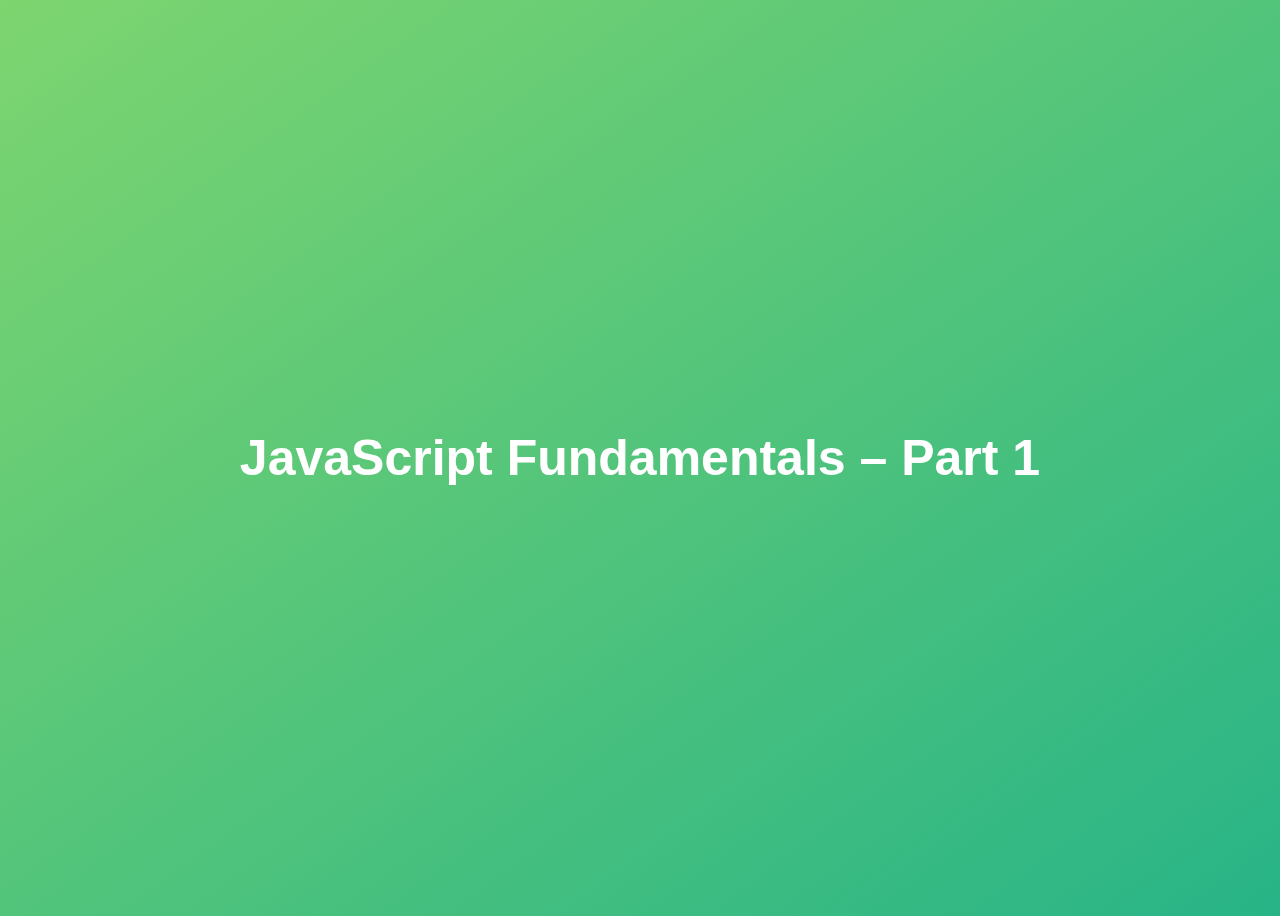
<file: complete-javascript-course-master/complete-javascript-course-master/01-Fundamentals-Part-1/final/index.html>
<!DOCTYPE html>
<html lang="en">
  <head>
    <meta charset="UTF-8" />
    <meta name="viewport" content="width=device-width, initial-scale=1.0" />
    <meta http-equiv="X-UA-Compatible" content="ie=edge" />
    <title>JavaScript Fundamentals – Part 1</title>
    <style>
      body {
        height: 100vh;
        display: flex;
        align-items: center;
        background: linear-gradient(to top left, #28b487, #7dd56f);
      }
      h1 {
        font-family: sans-serif;
        font-size: 50px;
        line-height: 1.3;
        width: 100%;
        padding: 30px;
        text-align: center;
        color: white;
      }
    </style>
  </head>
  <body>
    <h1>JavaScript Fundamentals – Part 1</h1>

    <script src="script.js"></script>
  </body>
</html>
</file>
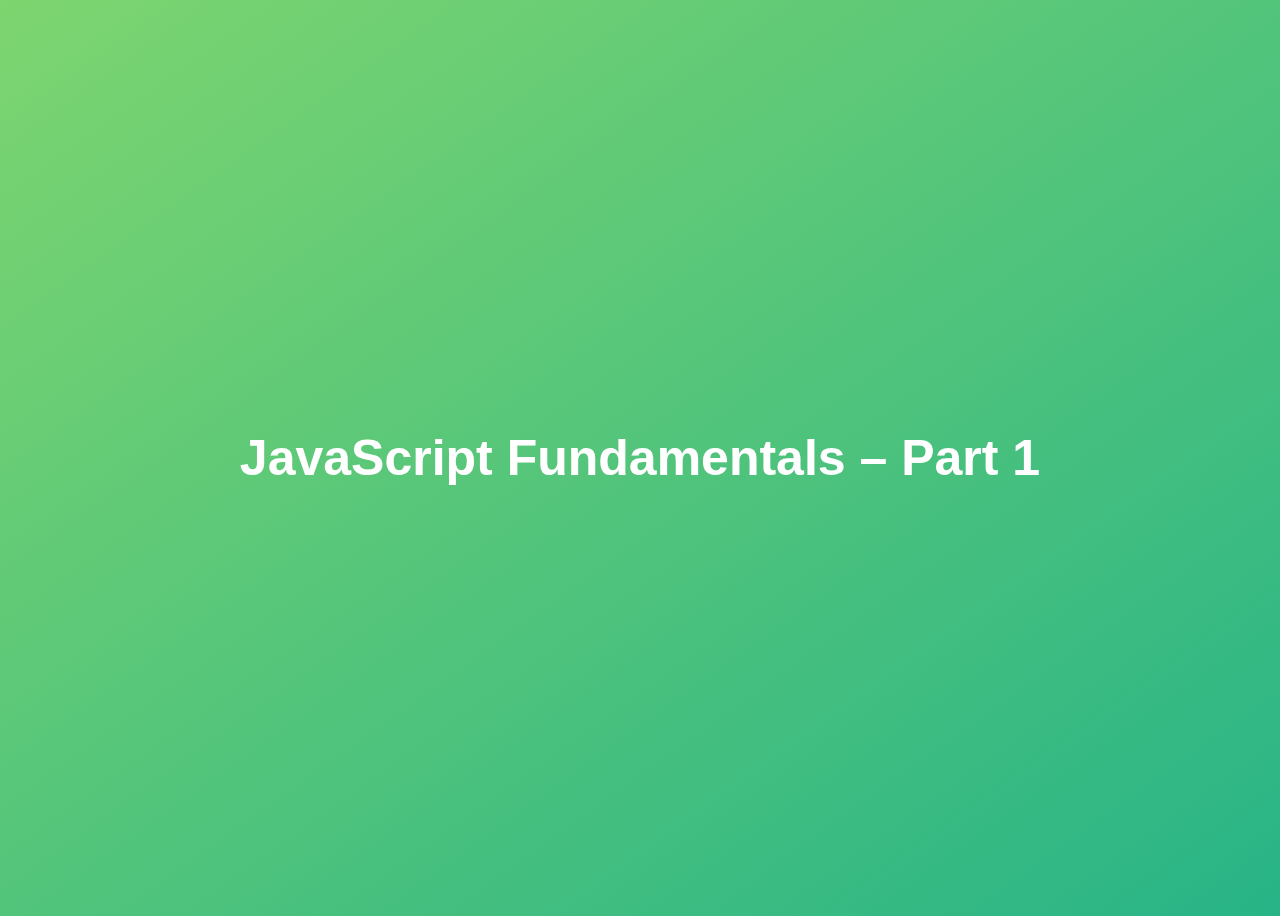
<file: complete-javascript-course-master/complete-javascript-course-master/01-Fundamentals-Part-1/starter/index.html>
<!DOCTYPE html>
<html lang="en">
  <head>
    <meta charset="UTF-8" />
    <meta name="viewport" content="width=device-width, initial-scale=1.0" />
    <meta http-equiv="X-UA-Compatible" content="ie=edge" />
    <title>JavaScript Fundamentals – Part 1</title>
    <style>
      body {
        height: 100vh;
        display: flex;
        align-items: center;
        background: linear-gradient(to top left, #28b487, #7dd56f);
      }
      h1 {
        font-family: sans-serif;
        font-size: 50px;
        line-height: 1.3;
        width: 100%;
        padding: 30px;
        text-align: center;
        color: white;
      }
    </style>
  <script src="./script.js"></script>
  <!-- <script src="./codechallenge1.js"></script> -->
  <!-- <script src="./codechallenge2.js"></script> -->
  <!-- <script src="./codechallenge3.js"></script> -->
  <script src="./codechallenge4.js"></script>
  </head>
  <body>
    <h1>JavaScript Fundamentals – Part 1</h1>
  </body>
</html>
</file>
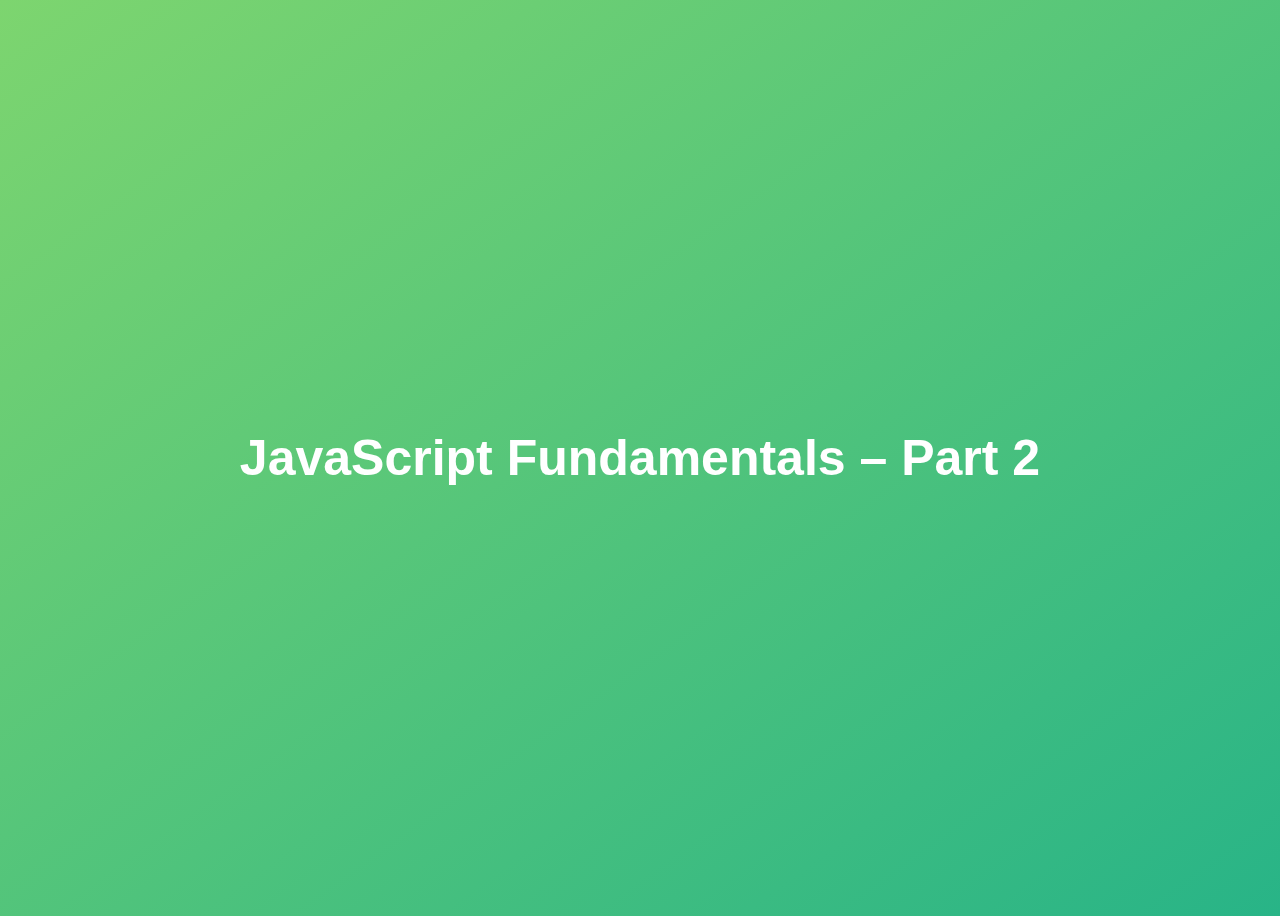
<file: complete-javascript-course-master/complete-javascript-course-master/02-Fundamentals-Part-2/final/index.html>
<!DOCTYPE html>
<html lang="en">
  <head>
    <meta charset="UTF-8" />
    <meta name="viewport" content="width=device-width, initial-scale=1.0" />
    <meta http-equiv="X-UA-Compatible" content="ie=edge" />
    <title>JavaScript Fundamentals – Part 2</title>
    <style>
      body {
        height: 100vh;
        display: flex;
        align-items: center;
        background: linear-gradient(to top left, #28b487, #7dd56f);
      }
      h1 {
        font-family: sans-serif;
        font-size: 50px;
        line-height: 1.3;
        width: 100%;
        padding: 30px;
        text-align: center;
        color: white;
      }
    </style>
  </head>
  <body>
    <h1>JavaScript Fundamentals – Part 2</h1>
    <script src="script.js"></script>
  </body>
</html>
</file>
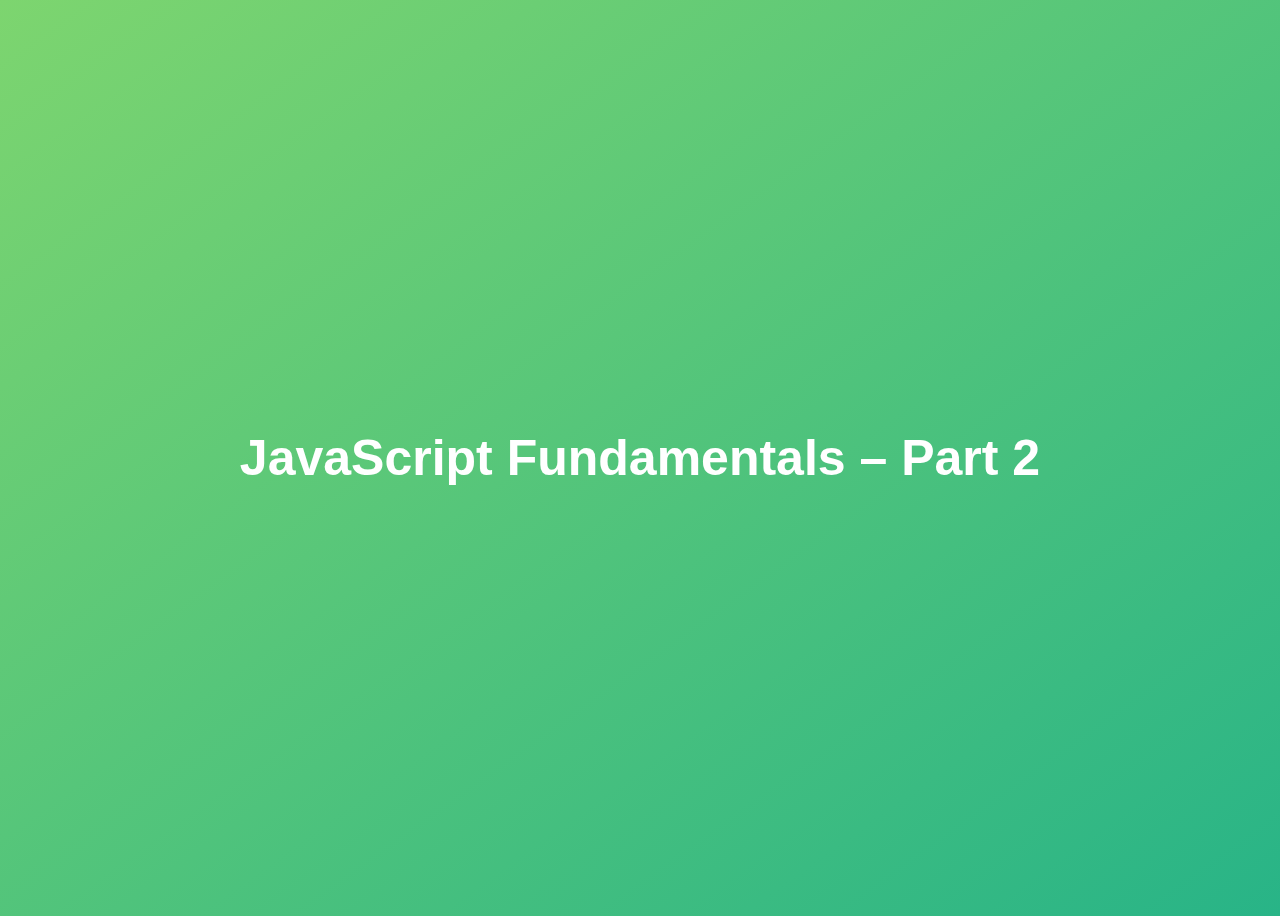
<file: complete-javascript-course-master/complete-javascript-course-master/02-Fundamentals-Part-2/starter/index.html>
<!DOCTYPE html>
<html lang="en">
  <head>
    <meta charset="UTF-8" />
    <meta name="viewport" content="width=device-width, initial-scale=1.0" />
    <meta http-equiv="X-UA-Compatible" content="ie=edge" />
    <title>JavaScript Fundamentals – Part 2</title>
    <style>
      body {
        height: 100vh;
        display: flex;
        align-items: center;
        background: linear-gradient(to top left, #28b487, #7dd56f);
      }
      h1 {
        font-family: sans-serif;
        font-size: 50px;
        line-height: 1.3;
        width: 100%;
        padding: 30px;
        text-align: center;
        color: white;
      }
    </style>
  </head>
  <body>
    <h1>JavaScript Fundamentals – Part 2</h1>
    <script src="script.js"></script>
    <!-- <script src="codingchallange 1.js"></script> -->
    <!-- <script src="codingchallange 2.js"></script> -->
    <!-- <script src="codingchallange 3.js"></script> -->
    <!-- <script src="codingchallange 4.js"></script> -->
  </body>
</html>
</file>
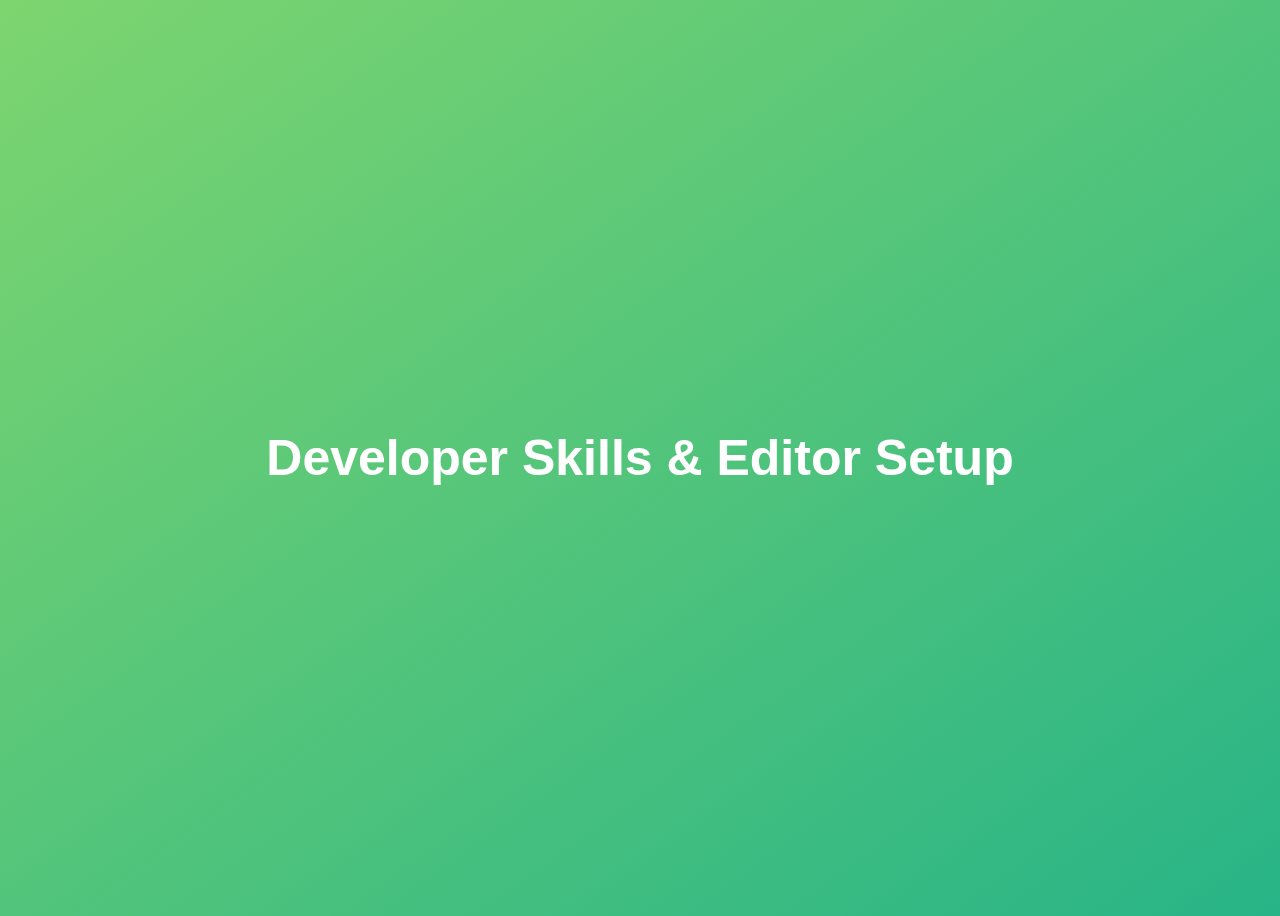
<file: complete-javascript-course-master/complete-javascript-course-master/03-Developer-Skills/final/index.html>
<!DOCTYPE html>
<html lang="en">
  <head>
    <meta charset="UTF-8" />
    <meta name="viewport" content="width=device-width, initial-scale=1.0" />
    <meta http-equiv="X-UA-Compatible" content="ie=edge" />
    <title>Developer Skills & Editor Setup</title>
    <style>
      body {
        height: 100vh;
        display: flex;
        align-items: center;
        background: linear-gradient(to top left, #28b487, #7dd56f);
      }
      h1 {
        font-family: sans-serif;
        font-size: 50px;
        line-height: 1.3;
        width: 100%;
        padding: 30px;
        text-align: center;
        color: white;
      }
    </style>
  </head>
  <body>
    <h1>Developer Skills & Editor Setup</h1>
    <script src="script.js"></script>
  </body>
</html>
</file>
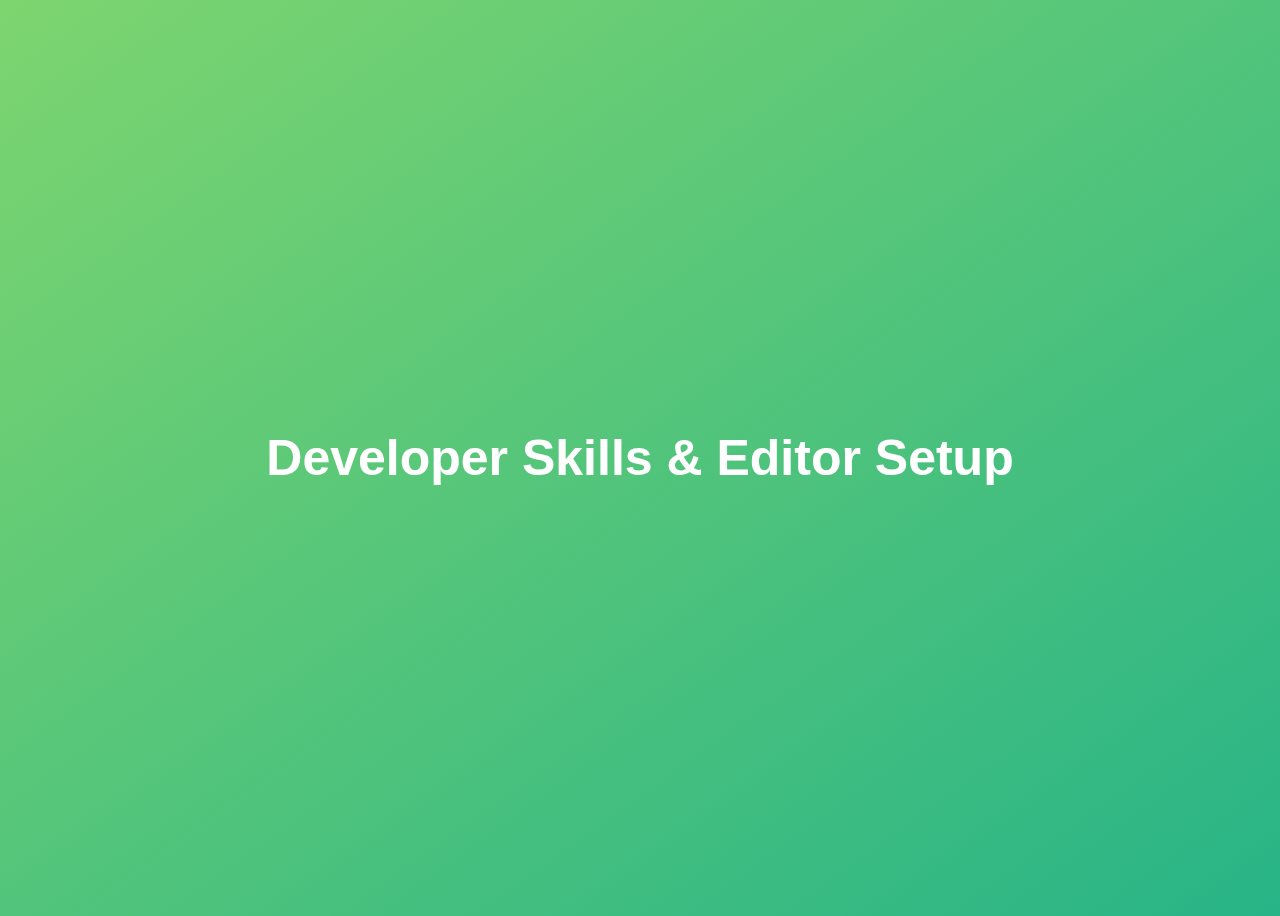
<file: complete-javascript-course-master/complete-javascript-course-master/03-Developer-Skills/starter/index.html>
<!DOCTYPE html>
<html lang="en">
  <head>
    <meta charset="UTF-8" />
    <meta name="viewport" content="width=device-width, initial-scale=1.0" />
    <meta http-equiv="X-UA-Compatible" content="ie=edge" />
    <title>Developer Skills & Editor Setup</title>
    <style>
      body {
        height: 100vh;
        display: flex;
        align-items: center;
        background: linear-gradient(to top left, #28b487, #7dd56f);
      }
      h1 {
        font-family: sans-serif;
        font-size: 50px;
        line-height: 1.3;
        width: 100%;
        padding: 30px;
        text-align: center;
        color: white;
      }
    </style>
  </head>
  <body>
    <h1>Developer Skills & Editor Setup</h1>
    <script src="script.js"></script>
    <script src="CodingChallenge 1.js"></script>
  </body>
</html>
</file>
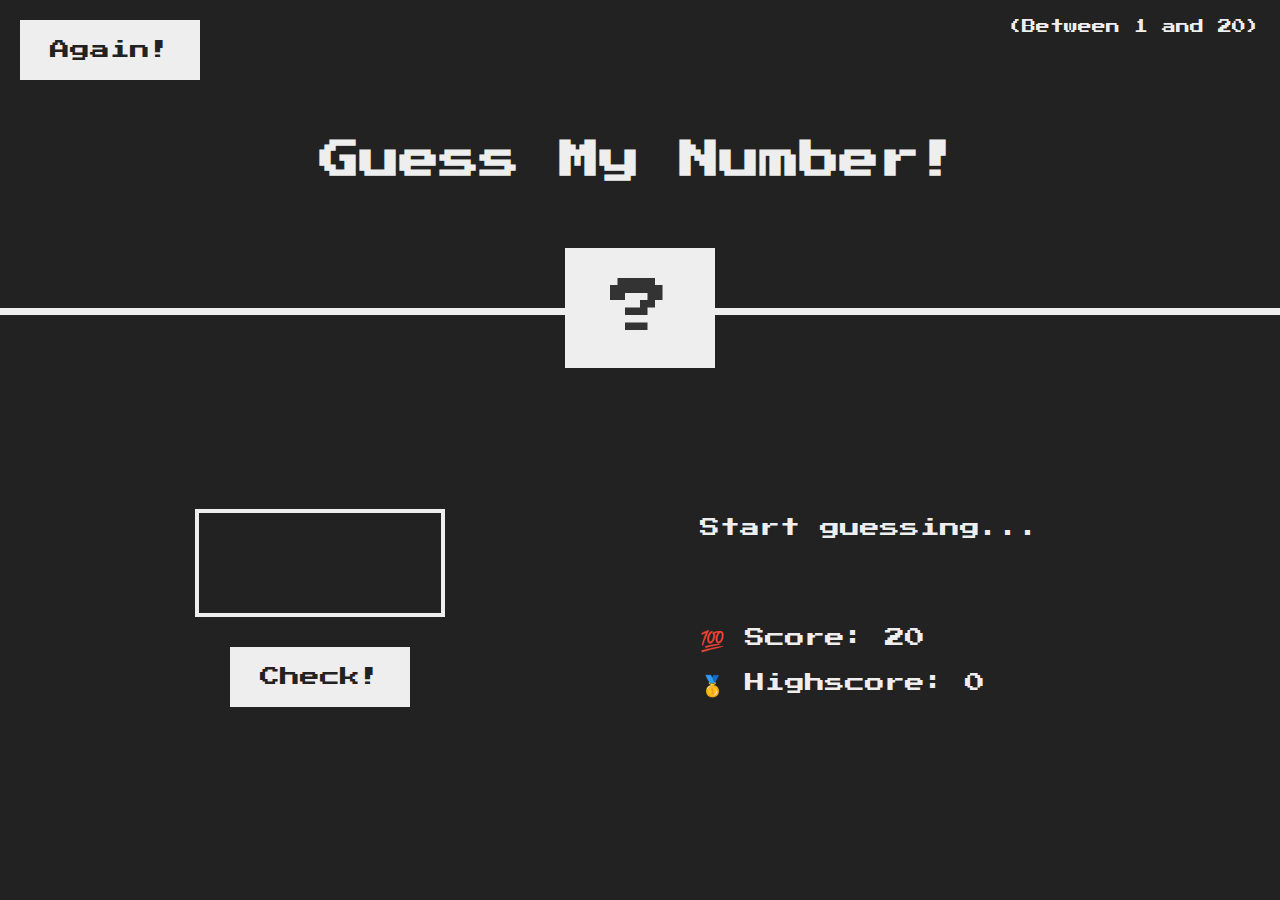
<file: complete-javascript-course-master/complete-javascript-course-master/05-Guess-My-Number/final/index.html>
<!DOCTYPE html>
<html lang="en">
  <head>
    <meta charset="UTF-8" />
    <meta name="viewport" content="width=device-width, initial-scale=1.0" />
    <meta http-equiv="X-UA-Compatible" content="ie=edge" />
    <link rel="stylesheet" href="style.css" />
    <title>Guess My Number!</title>
  </head>
  <body>
    <header>
      <h1>Guess My Number!</h1>
      <p class="between">(Between 1 and 20)</p>
      <button class="btn again">Again!</button>
      <div class="number">?</div>
    </header>
    <main>
      <section class="left">
        <input type="number" class="guess" />
        <button class="btn check">Check!</button>
      </section>
      <section class="right">
        <p class="message">Start guessing...</p>
        <p class="label-score">💯 Score: <span class="score">20</span></p>
        <p class="label-highscore">
          🥇 Highscore: <span class="highscore">0</span>
        </p>
      </section>
    </main>
    <script src="script.js"></script>
  </body>
</html>
</file>
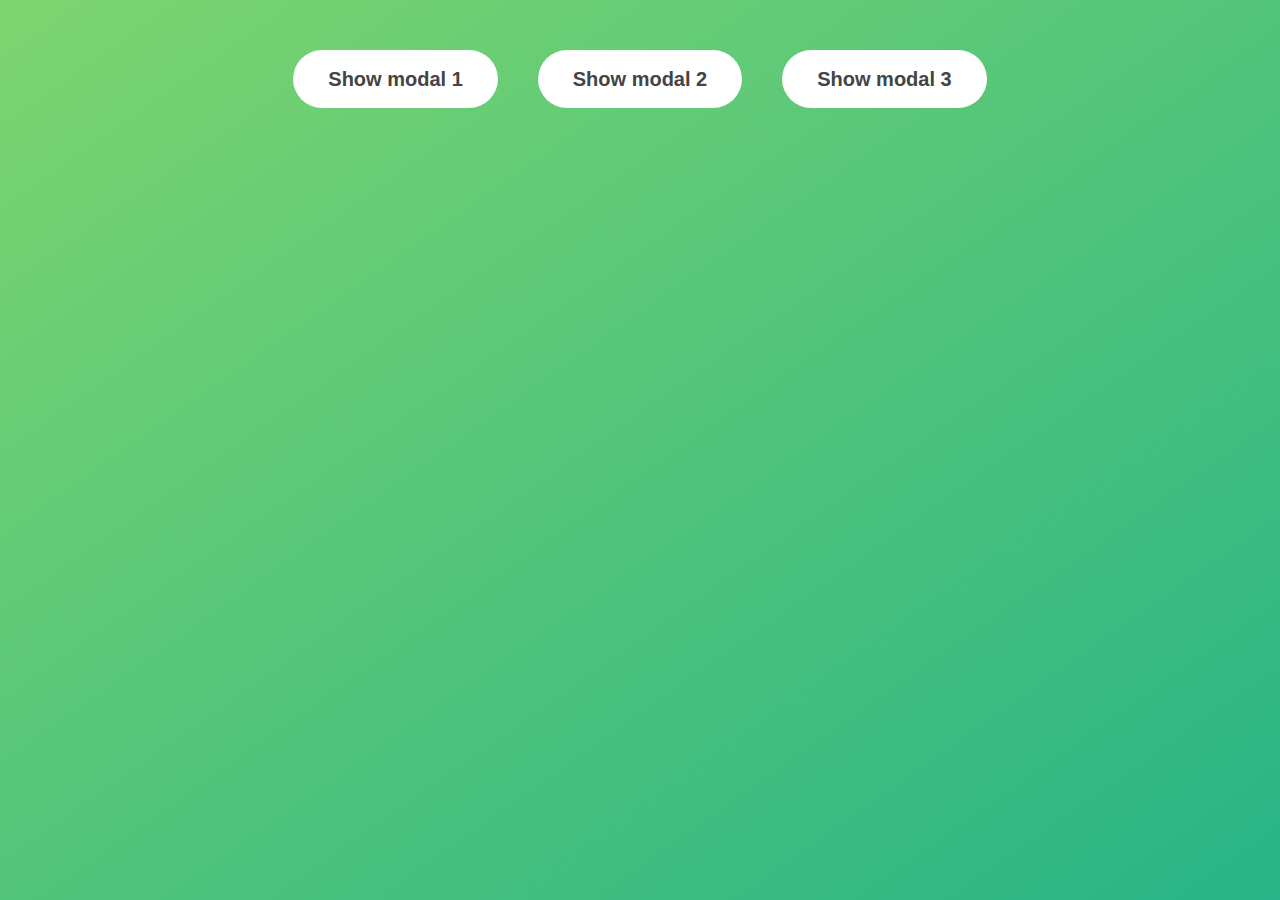
<file: complete-javascript-course-master/complete-javascript-course-master/06-Modal/final/index.html>
<!DOCTYPE html>
<html lang="en">
  <head>
    <meta charset="UTF-8" />
    <meta name="viewport" content="width=device-width, initial-scale=1.0" />
    <meta http-equiv="X-UA-Compatible" content="ie=edge" />
    <link rel="stylesheet" href="style.css" />
    <title>Modal window</title>
  </head>
  <body>
    <button class="show-modal">Show modal 1</button>
    <button class="show-modal">Show modal 2</button>
    <button class="show-modal">Show modal 3</button>

    <div class="modal hidden">
      <button class="close-modal">&times;</button>
      <h1>I'm a modal window 😍</h1>
      <p>
        Lorem ipsum dolor sit amet, consectetur adipisicing elit, sed do eiusmod
        tempor incididunt ut labore et dolore magna aliqua. Ut enim ad minim
        veniam, quis nostrud exercitation ullamco laboris nisi ut aliquip ex ea
        commodo consequat. Duis aute irure dolor in reprehenderit in voluptate
        velit esse cillum dolore eu fugiat nulla pariatur. Excepteur sint
        occaecat cupidatat non proident, sunt in culpa qui officia deserunt
        mollit anim id est laborum.
      </p>
    </div>
    <div class="overlay hidden"></div>

    <script src="script.js"></script>
  </body>
</html>
</file>
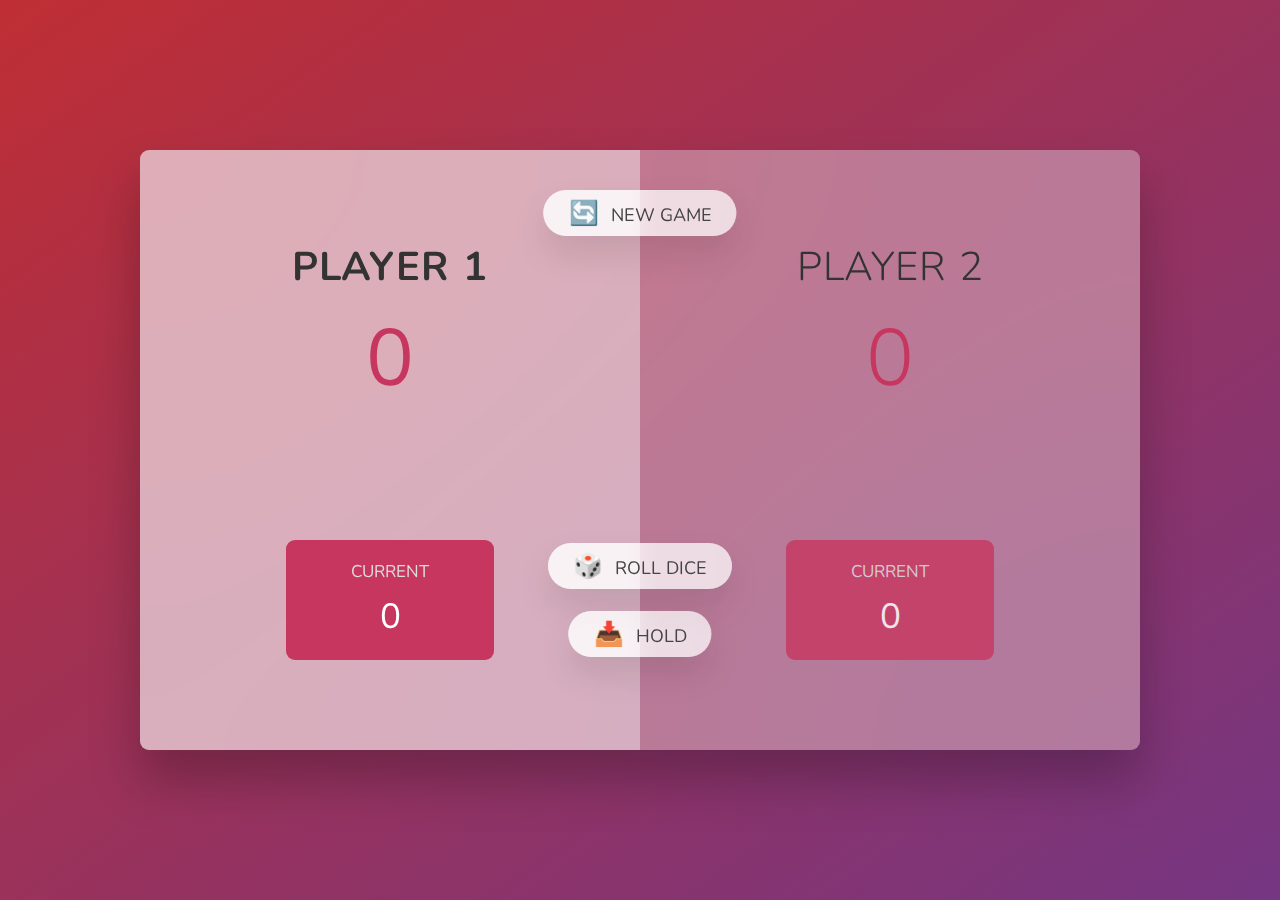
<file: complete-javascript-course-master/complete-javascript-course-master/07-Pig-Game/final/index.html>
<!DOCTYPE html>
<html lang="en">
  <head>
    <meta charset="UTF-8" />
    <meta name="viewport" content="width=device-width, initial-scale=1.0" />
    <meta http-equiv="X-UA-Compatible" content="ie=edge" />
    <link rel="stylesheet" href="style.css" />
    <title>Pig Game</title>
  </head>
  <body>
    <main>
      <section class="player player--0 player--active">
        <h2 class="name" id="name--0">Player 1</h2>
        <p class="score" id="score--0">43</p>
        <div class="current">
          <p class="current-label">Current</p>
          <p class="current-score" id="current--0">0</p>
        </div>
      </section>
      <section class="player player--1">
        <h2 class="name" id="name--1">Player 2</h2>
        <p class="score" id="score--1">24</p>
        <div class="current">
          <p class="current-label">Current</p>
          <p class="current-score" id="current--1">0</p>
        </div>
      </section>

      <img src="dice-5.png" alt="Playing dice" class="dice" />
      <button class="btn btn--new">🔄 New game</button>
      <button class="btn btn--roll">🎲 Roll dice</button>
      <button class="btn btn--hold">📥 Hold</button>
    </main>
    <script src="script.js"></script>
  </body>
</html>
</file>
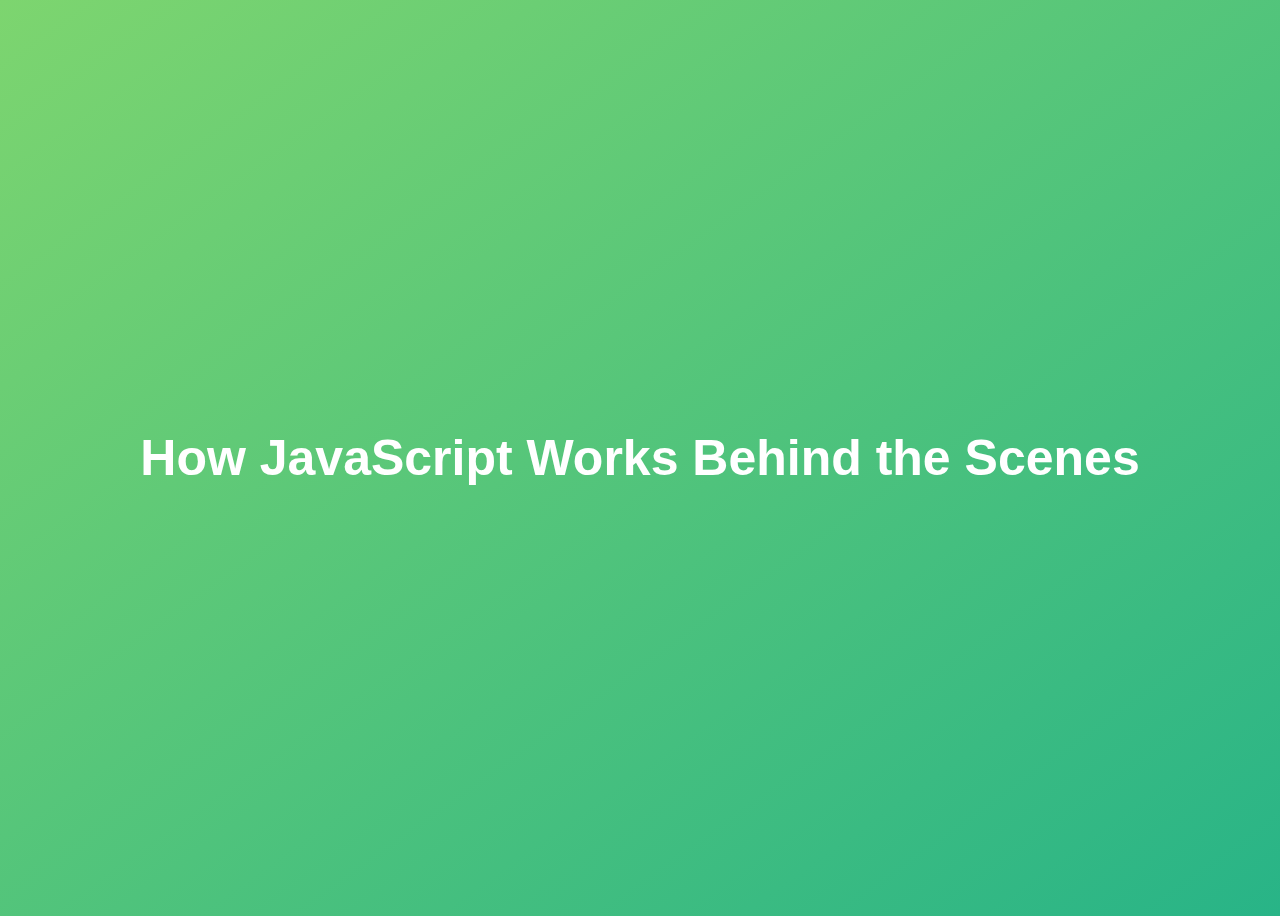
<file: complete-javascript-course-master/complete-javascript-course-master/08-Behind-the-Scenes/final/index.html>
<!DOCTYPE html>
<html lang="en">
  <head>
    <meta charset="UTF-8" />
    <meta name="viewport" content="width=device-width, initial-scale=1.0" />
    <meta http-equiv="X-UA-Compatible" content="ie=edge" />
    <title>How JavaScript Works Behind the Scenes</title>
    <style>
      body {
        height: 100vh;
        display: flex;
        align-items: center;
        background: linear-gradient(to top left, #28b487, #7dd56f);
      }
      h1 {
        font-family: sans-serif;
        font-size: 50px;
        line-height: 1.3;
        width: 100%;
        padding: 30px;
        text-align: center;
        color: white;
      }
    </style>
  </head>
  <body>
    <h1>How JavaScript Works Behind the Scenes</h1>
    <script src="script.js"></script>
  </body>
</html>
</file>
<file: complete-javascript-course-master/complete-javascript-course-master/05-Guess-My-Number/final/style.css>
@import url('https://fonts.googleapis.com/css?family=Press+Start+2P&display=swap');

* {
  margin: 0;
  padding: 0;
  box-sizing: inherit;
}

html {
  font-size: 62.5%;
  box-sizing: border-box;
}

body {
  font-family: 'Press Start 2P', sans-serif;
  color: #eee;
  background-color: #222;
  /* background-color: #60b347; */
}

/* LAYOUT */
header {
  position: relative;
  height: 35vh;
  border-bottom: 7px solid #eee;
}

main {
  height: 65vh;
  color: #eee;
  display: flex;
  align-items: center;
  justify-content: space-around;
}

.left {
  width: 52rem;
  display: flex;
  flex-direction: column;
  align-items: center;
}

.right {
  width: 52rem;
  font-size: 2rem;
}

/* ELEMENTS STYLE */
h1 {
  font-size: 4rem;
  text-align: center;
  position: absolute;
  width: 100%;
  top: 52%;
  left: 50%;
  transform: translate(-50%, -50%);
}

.number {
  background: #eee;
  color: #333;
  font-size: 6rem;
  width: 15rem;
  padding: 3rem 0rem;
  text-align: center;
  position: absolute;
  bottom: 0;
  left: 50%;
  transform: translate(-50%, 50%);
}

.between {
  font-size: 1.4rem;
  position: absolute;
  top: 2rem;
  right: 2rem;
}

.again {
  position: absolute;
  top: 2rem;
  left: 2rem;
}

.guess {
  background: none;
  border: 4px solid #eee;
  font-family: inherit;
  color: inherit;
  font-size: 5rem;
  padding: 2.5rem;
  width: 25rem;
  text-align: center;
  display: block;
  margin-bottom: 3rem;
}

.btn {
  border: none;
  background-color: #eee;
  color: #222;
  font-size: 2rem;
  font-family: inherit;
  padding: 2rem 3rem;
  cursor: pointer;
}

.btn:hover {
  background-color: #ccc;
}

.message {
  margin-bottom: 8rem;
  height: 3rem;
}

.label-score {
  margin-bottom: 2rem;
}
</file>
<file: complete-javascript-course-master/complete-javascript-course-master/06-Modal/final/style.css>
* {
  margin: 0;
  padding: 0;
  box-sizing: inherit;
}

html {
  font-size: 62.5%;
  box-sizing: border-box;
}

body {
  font-family: sans-serif;
  color: #333;
  line-height: 1.5;
  height: 100vh;
  position: relative;
  display: flex;
  align-items: flex-start;
  justify-content: center;
  background: linear-gradient(to top left, #28b487, #7dd56f);
}

.show-modal {
  font-size: 2rem;
  font-weight: 600;
  padding: 1.75rem 3.5rem;
  margin: 5rem 2rem;
  border: none;
  background-color: #fff;
  color: #444;
  border-radius: 10rem;
  cursor: pointer;
}

.close-modal {
  position: absolute;
  top: 1.2rem;
  right: 2rem;
  font-size: 5rem;
  color: #333;
  cursor: pointer;
  border: none;
  background: none;
}

h1 {
  font-size: 2.5rem;
  margin-bottom: 2rem;
}

p {
  font-size: 1.8rem;
}

/* -------------------------- */
/* CLASSES TO MAKE MODAL WORK */
.hidden {
  display: none;
}

.modal {
  position: absolute;
  top: 50%;
  left: 50%;
  transform: translate(-50%, -50%);
  width: 70%;

  background-color: white;
  padding: 6rem;
  border-radius: 5px;
  box-shadow: 0 3rem 5rem rgba(0, 0, 0, 0.3);
  z-index: 10;
}

.overlay {
  position: absolute;
  top: 0;
  left: 0;
  width: 100%;
  height: 100%;
  background-color: rgba(0, 0, 0, 0.6);
  backdrop-filter: blur(3px);
  z-index: 5;
}
</file>
<file: complete-javascript-course-master/complete-javascript-course-master/07-Pig-Game/final/style.css>
@import url('https://fonts.googleapis.com/css2?family=Nunito&display=swap');

* {
  margin: 0;
  padding: 0;
  box-sizing: inherit;
}

html {
  font-size: 62.5%;
  box-sizing: border-box;
}

body {
  font-family: 'Nunito', sans-serif;
  font-weight: 400;
  height: 100vh;
  color: #333;
  background-image: linear-gradient(to top left, #753682 0%, #bf2e34 100%);
  display: flex;
  align-items: center;
  justify-content: center;
}

/* LAYOUT */
main {
  position: relative;
  width: 100rem;
  height: 60rem;
  background-color: rgba(255, 255, 255, 0.35);
  backdrop-filter: blur(200px);
  filter: blur();
  box-shadow: 0 3rem 5rem rgba(0, 0, 0, 0.25);
  border-radius: 9px;
  overflow: hidden;
  display: flex;
}

.player {
  flex: 50%;
  padding: 9rem;
  display: flex;
  flex-direction: column;
  align-items: center;
  transition: all 0.75s;
}

/* ELEMENTS */
.name {
  position: relative;
  font-size: 4rem;
  text-transform: uppercase;
  letter-spacing: 1px;
  word-spacing: 2px;
  font-weight: 300;
  margin-bottom: 1rem;
}

.score {
  font-size: 8rem;
  font-weight: 300;
  color: #c7365f;
  margin-bottom: auto;
}

.player--active {
  background-color: rgba(255, 255, 255, 0.4);
}
.player--active .name {
  font-weight: 700;
}
.player--active .score {
  font-weight: 400;
}

.player--active .current {
  opacity: 1;
}

.current {
  background-color: #c7365f;
  opacity: 0.8;
  border-radius: 9px;
  color: #fff;
  width: 65%;
  padding: 2rem;
  text-align: center;
  transition: all 0.75s;
}

.current-label {
  text-transform: uppercase;
  margin-bottom: 1rem;
  font-size: 1.7rem;
  color: #ddd;
}

.current-score {
  font-size: 3.5rem;
}

/* ABSOLUTE POSITIONED ELEMENTS */
.btn {
  position: absolute;
  left: 50%;
  transform: translateX(-50%);
  color: #444;
  background: none;
  border: none;
  font-family: inherit;
  font-size: 1.8rem;
  text-transform: uppercase;
  cursor: pointer;
  font-weight: 400;
  transition: all 0.2s;

  background-color: white;
  background-color: rgba(255, 255, 255, 0.6);
  backdrop-filter: blur(10px);

  padding: 0.7rem 2.5rem;
  border-radius: 50rem;
  box-shadow: 0 1.75rem 3.5rem rgba(0, 0, 0, 0.1);
}

.btn::first-letter {
  font-size: 2.4rem;
  display: inline-block;
  margin-right: 0.7rem;
}

.btn--new {
  top: 4rem;
}
.btn--roll {
  top: 39.3rem;
}
.btn--hold {
  top: 46.1rem;
}

.btn:active {
  transform: translate(-50%, 3px);
  box-shadow: 0 1rem 2rem rgba(0, 0, 0, 0.15);
}

.btn:focus {
  outline: none;
}

.dice {
  position: absolute;
  left: 50%;
  top: 16.5rem;
  transform: translateX(-50%);
  height: 10rem;
  box-shadow: 0 2rem 5rem rgba(0, 0, 0, 0.2);
}

.player--winner {
  background-color: #2f2f2f;
}

.player--winner .name {
  font-weight: 700;
  color: #c7365f;
}

.hidden {
  display: none;
}
</file>
